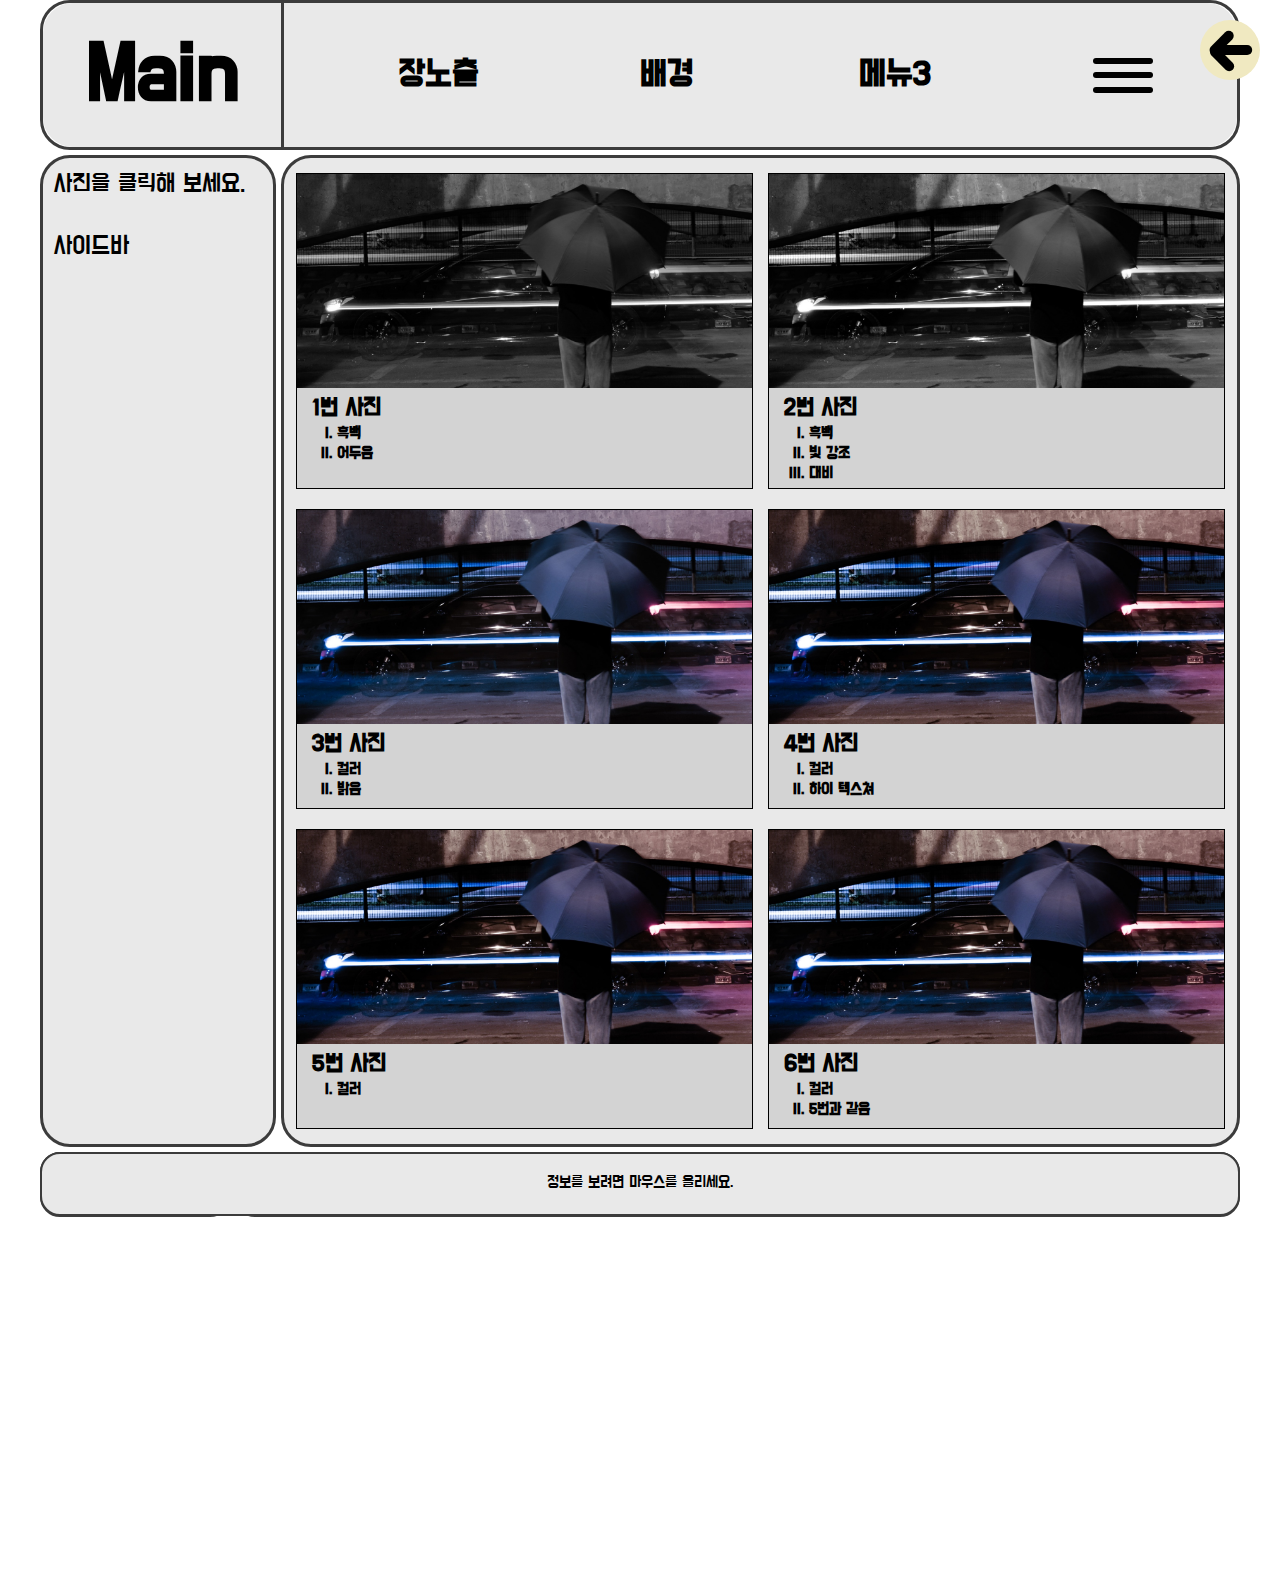
<file: html/photoList.html>
<!DOCTYPE html>
<html lang="en">
<head>
  <meta charset="UTF-8">
  <meta http-equiv="X-UA-Compatible" content="IE=edge">
  <meta name="viewport" content="width=device-width, initial-scale=1.0">
  <title>PhotoA
  </title>
  <link rel="stylesheet" href="../css/phtoList.css">
</head>
<body>
  <div class="bigImage"></div>
  <input type="checkbox" id="sideCheck">
    <div id="side">
      <span>메모장</span>
      <div id="memoBox">
      <form id="memoForm">
        <input type="text" required  placeholder="여기에 입력!">
        <button>추가</button>
      </form>
      <button id="removeAll">전체 삭제</button>
      </div>
      <ul id="memo"></ul>
    </div>
      <label for="sideCheck">
        <div class="sideBar">
          <span></span>
          <span></span>
          <span></span>
        </div>
      </label>
  <header>
    <div class="header-container">
      <div class="h-box1">
        <a href="../index.html"><span>Main</span></a>
      </div>
      <nav class="h-box2">
        <ul class="nav-list">
          <li><a href="photoList.html">장노출</a></li>
          <li><a href="backgroundlist.html">배경</a></li>
          <li><a href="" onclick="alert('항목이 없습니다.')">메뉴3</a></li>
          <li>
            <input type="checkbox" id="navmenu" >
            <label for="navmenu">
              <span></span><span></span><span></span>
            </label>
            <div class="tabMenu">
              탭 메뉴
            </div>
          </li>
        </ul>
      </nav>
    </div>
  </header>
  <main>
    <div class="mainContainer">
      <div class="leftSideBar">
        사진을 클릭해 보세요.<br><br>
        사이드바
      </div>
      <div class="content">
        <div class="photo photo1">
          <img src="../images/img (1).jpg" alt="1번 이미지">
          <div>
            <h2>1번 사진 </h2>
            <ul>
              <li>흑백</li>
              <li>어두움</li>
            </ul>
          </div>
        </div>
        <div class="photo photo2">
          <img src="../images/img (2).jpg" alt="2번 이미지">
          <div>
            <h2>2번 사진 </h2>
            <ul>
              <li>흑백</li>
              <li>빛 강조</li>
              <li>대비</li>
            </ul>
          </div>
        </div>
        <div class="photo photo3">
          <img src="../images/img (3).jpg" alt="3번 이미지">
          <div>
            <h2>3번 사진 </h2>
            <ul>
              <li>컬러</li>
              <li>밝음</li>
            </ul>
          </div>
        </div>
        <div class="photo photo4">
          <img src="../images/img (4).jpg" alt="4번 이미지">
          <div>
            <h2>4번 사진 </h2>
            <ul>
              <li>컬러</li>
              <li>하이 텍스쳐</li>
            </ul>
          </div>
        </div>
        <div class="photo photo5">
          <img src="../images/img (5).jpg" alt="5번 이미지">
          <div>
            <h2>5번 사진 </h2>
            <ul>
              <li>컬러</li>
            </ul>
          </div>
        </div>
        <div class="photo photo6">
          <img src="../images/img (5).jpg" alt="5번 이미지">
          <div>
            <h2>6번 사진 </h2>
            <ul>
              <li>컬러</li>
              <li>5번과 같음</li>
            </ul>
          </div>
        </div>
      </div>
    </div>
  </main>
  <footer>
    <div class="hideFooter">
      정보를 보려면 마우스를 올리세요.
    </div>
    <div class="footer-container">
      <div class="f-box1">
        제작자<br> juhoon-lee
      </div>
      <div class="f-box2">
        <div>
          email: wngns8334@naver.com <br>
          github: https://github.com/juhoon-lee
        </div>
      </div>
    </div>
  </footer>
  <script src="../js/memo.js"></script>
  <script src="../js/ing.js"></script>
  <script src="../js/showImage.js"></script>
</body>
</html>
</file>
<file: css/phtoList.css>
@import url("https://fonts.googleapis.com/css2?family=Do+Hyeon&display=swap");

* {
  box-sizing: border-box;
  margin: 0;
  font-family: "Do Hyeon", sans-serif;
}

a {
  text-decoration: none;
  color: black;
}

body {
  width: 1200px;
  margin: 0 auto 100px;
  position: relative;
  /* top: 50px; */
}

.bigImage {
  position: absolute;
  left: -15%;
  width: 130%;
  height: 130%;
  z-index: 4;
  visibility: hidden;
  background-color: rgba(0, 0, 0, 0.844);
}

.bigImage > img {
  width: 90%;
  position: absolute;
  top: 40%;
  left: 50%;
  transform: translateX(-50%) translateY(-50%);
}
/* 
@keyframes side {
  0% {
    width: 500px;
  }
  45% {
    width: 100%;
  }
  55% {
    width: 100%;
  }

  100% {
    width: 500px;
  }
} */

#side {
  position: fixed;
  right: -500px;
  /* right: 0; */
  width: 500px;
  height: 100%;
  background-color: rgb(240, 233, 193);
  z-index: 5;
  transition: all 0.5s;
  padding: 30px;
  border-radius: 30px;
}

#side > span {
  font-size: 50px;
}

#memoBox {
  display: flex;
  margin-top: 20px;
  width: 334px;
  border: 2px solid black;
}

#memoForm {
  font-size: 0;
}

#memoForm > input {
  font-size: 20px;
  width: 150px;
  height: 50px;
  text-align: center;
}

#memoBox > button,
#memoForm > button {
  padding: 5px;
  font-size: 20px;
  width: 90px;
  height: 50px;
  cursor: pointer;
}

#memo {
  list-style-type: none;
  margin-top: 20px;
  padding-left: 20px;
  line-height: 200%;
  font-size: 30px;
}

#memo li button {
  position: absolute;
  right: 50px;
  width: 40px;
  height: 40px;
  border-radius: 100%;
  border: 3px solid black;
  font-weight: 1000;
  font-size: 25px;
}
input[id="sideCheck"] {
  display: none;
}

#sideCheck:checked + div {
  right: 0;
  animation: side linear 0.8s;
}

.sideBar {
  position: fixed;
  top: 20px;
  right: 20px;
  width: 60px;
  height: 60px;
  background-color: rgb(240, 233, 193);
  border-radius: 30px;
  cursor: pointer;
  z-index: 6;
  transition: 0.5s;
}

.sideBar:hover {
  transform: scale(1.15);
}

.sideBar span:first-child {
  position: absolute;
  display: block;
  width: 50%;
  height: 10px;
  top: 50%;
  transform-origin: left top;
  transform: translateY(-0%) translateX(25%) rotate(-45deg);
  background-color: black;
  border-radius: 30px;
  transition: all 0.5s;
}

.sideBar span:nth-child(2) {
  position: absolute;
  display: block;
  width: 60%;
  height: 10px;
  top: 50%;
  /* transform-origin: left top; */
  transform: translateY(-50%) translateX(45%);
  background-color: black;
  border-radius: 30px;
  transition: all 0.5s;
}

.sideBar span:last-child {
  position: absolute;
  display: block;
  width: 50%;
  height: 10px;
  top: 50%;
  transform-origin: left top;
  transform: translateY(-50%) translateX(50%) rotate(45deg);
  background-color: rgb(0, 0, 0);
  border-radius: 30px;
  transition: all 0.5s;
}

input[id="sideCheck"]:checked ~ label span:nth-child(1) {
  width: 80%;
  transform-origin: center;
  top: 50%;
  transform: translateY(-50%) translateX(6px) rotate(45deg);
}

input[id="sideCheck"]:checked ~ label span:nth-child(2) {
  opacity: 0;
}

input[id="sideCheck"]:checked ~ label span:nth-child(3) {
  width: 80%;
  transform-origin: center;
  top: 50%;
  transform: translateY(-50%) translateX(6px) rotate(-45deg);
}

header {
  width: 100%;
  height: 150px;
  background-color: rgb(255, 255, 255);
  /* overflow: hidden; */
}

.header-container {
  width: 100%;
  height: 100%;
  display: flex;
  flex-direction: row;
  /* padding-bottom: 5px; */
  border: rgb(60, 60, 60) 3px solid;
  border-radius: 30px;
}

.h-box1 {
  font-style: normal;
  background-color: rgb(233, 233, 233);
  flex: 1;
  position: relative;
  border-radius: 30px 0 0 30px;
  border-right: rgb(60, 60, 60) 3px solid;
}

.h-box1 > a > span {
  font-size: 85px;
  font-weight: bold;
  /* text-align: center; */
  position: absolute;
  top: 50%;
  left: 50%;
  transform: translateX(-50%) translateY(-50%);
  border-radius: 30px;
  transition: all 0.5s;
}

.h-box1:hover > a > span {
  color: rgb(111, 178, 237);
}

.h-box2 {
  background-color: rgb(233, 233, 233);
  flex: 4;
  position: relative;
  border-radius: 0 30px 30px 0;
}

.nav-list {
  background-color: transparent;
  list-style-type: none;
  width: 100%;
  height: 100%;
  display: flex;
  flex-direction: row;
}

.nav-list li {
  width: 100%;
  height: 100%;
  flex: 1 1;
  text-align: center;
  font-size: 35px;
  font-weight: 600;
  display: flex;
  align-items: center;
  justify-content: center;
}

.nav-list li a {
  cursor: pointer;
  width: 100%;
  height: 100%;
  display: flex;
  align-items: center;
  justify-content: center;
  transition: all 0.5s;
}

.nav-list li:hover a {
  transform: scale(1.15);
  color: rgb(119, 39, 39);
}

input[id="navmenu"] {
  display: none;
}

input[id="navmenu"] + label {
  display: block;
  cursor: pointer;
  width: 60px;
  height: 35px;
  position: relative;
  /* opacity: 0; */
  /* transform: translateX(-50%); */
}

input[id="navmenu"] + label > span {
  display: block;
  width: 100%;
  height: 6px;
  border-radius: 30px;
  color: black;
  background-color: black;
  position: absolute;
  transition: all 0.5s;
}

input[id="navmenu"] + label > span:nth-child(1) {
  top: 0;
  transition: 0.4s;
}

input[id="navmenu"] + label > span:nth-child(2) {
  top: 50%;
  transform: translateY(-50%);
}

input[id="navmenu"] + label > span:nth-child(3) {
  bottom: 0;
  transition: 0.4s;
}

input[id="navmenu"]:checked + label > span:nth-child(1) {
  top: 50%;
  transform: translateY(-50%) rotate(45deg);
}

input[id="navmenu"]:checked + label > span:nth-child(2) {
  opacity: 0;
}

input[id="navmenu"]:checked + label > span:nth-child(3) {
  bottom: 50%;
  transform: translateY(50%) rotate(-45deg);
}

.nav-list li:hover label span {
  transform: scale(1.15);
  background-color: rgb(119, 39, 39);
}

.nav-list li:hover label span:nth-child(2) {
  transform: scale(1.15) translateY(-50%);
  background-color: rgb(119, 39, 39);
}

.tabMenu {
  /* display: none; */
  position: absolute;
  /* overflow: hidden; */
  width: 100%;
  height: 300px;
  top: -160px;
  left: 2px;
  transition: all 0.5s;
  visibility: hidden;
}

/* @keyframes tabMenu {
  0% {
    transform: rotate(0deg);
  }
  30% {
    transform: rotate(360deg);
  }
  80% {
    transform: rotate(720deg);
  }
  100% {
    transform: rotate(360deg);
  }
} */
/* 이상한 키프레임 만들었네.. */

input[id="navmenu"]:checked ~ div {
  /* display: block; */
  background-color: rgb(233, 233, 233);
  position: absolute;
  width: 126%;
  height: 300px;
  z-index: 1;
  top: 150px;
  left: -244px;
  visibility: visible;
  animation: tabMenu 0.5s linear;
}

main {
  margin-top: 5px;
  width: 100%;
  min-height: 10px;
  background-color: rgb(255, 255, 255);
}

.mainContainer {
  border-radius: 30px;
  display: grid;
  grid-template-columns: repeat(5, 1fr);
  grid-template-rows: minmax(100px, 1fr);
  grid-gap: 5px;
}

.leftSideBar {
  grid-column: 1/2;
  grid-row: 1/2;
  background-color: rgb(233, 233, 233);
  border-radius: 30px;
  border: rgb(60, 60, 60) 3px solid;
  padding: 10px;
  font-size: 25px;
}

.content {
  grid-column: 2/6;
  grid-row: 1/2;
  background-color: rgb(233, 233, 233);
  border-radius: 30px;
  border: rgb(60, 60, 60) 3px solid;
  display: flex;
  flex-wrap: wrap;
  flex-direction: row;
  justify-content: center;
  padding-top: 15px;
}

.photo {
  width: 48%;
  min-height: 300px;
  background-color: lightgray;
  margin-bottom: 20px;
  border: solid 1px black;
}

.photo:nth-child(5),
.photo:nth-child(6) {
  margin-bottom: 15px;
}

.photo:nth-child(2n + 1) {
  margin-right: 15px;
}

.photo > img {
  display: block;
  width: 100%;
  height: auto;
}

.photo > div {
  padding: 5px;
  font-weight: 600;
}
.photo > div > h2 {
  padding-left: 10px;
}
.photo ul {
  list-style-type: upper-roman;
  padding-left: 35px;
}

/* .photo1 ul li span::before {
  width: 3px;
  height: auto;
  content: url(/카메라.png);
} */

footer {
  width: 100%;
  height: 70px;
  background-color: rgb(255, 255, 255);
  position: relative;
}

.hideFooter {
  z-index: 1;
  position: absolute;
  left: 0;
  top: 0;
  width: 100%;
  height: 92%;
  background-color: rgb(233, 233, 233);
  border: 2px solid rgb(60, 60, 60);
  border-radius: 20px;
  margin-top: 5px;
  padding-top: 18px;
  text-align: center;
}

.hideFooter:hover {
  opacity: 0;
}

.footer-container {
  width: 100%;
  height: 100%;
  display: flex;
  gap: 5px;
  flex-direction: row;
  padding-top: 5px;
  z-index: 0;
}

.f-box1 {
  background-color: rgb(233, 233, 233);
  border: 2px solid rgb(60, 60, 60);
  border-radius: 20px;
  flex: 1;
  padding: 8px;
  padding-left: 15px;
}

.f-box2 {
  background-color: rgb(233, 233, 233);
  border: 2px solid rgb(60, 60, 60);
  border-radius: 20px;
  flex: 6;
  padding: 5px;
  padding-left: 15px;
  font-size: medium;
}
</file>
